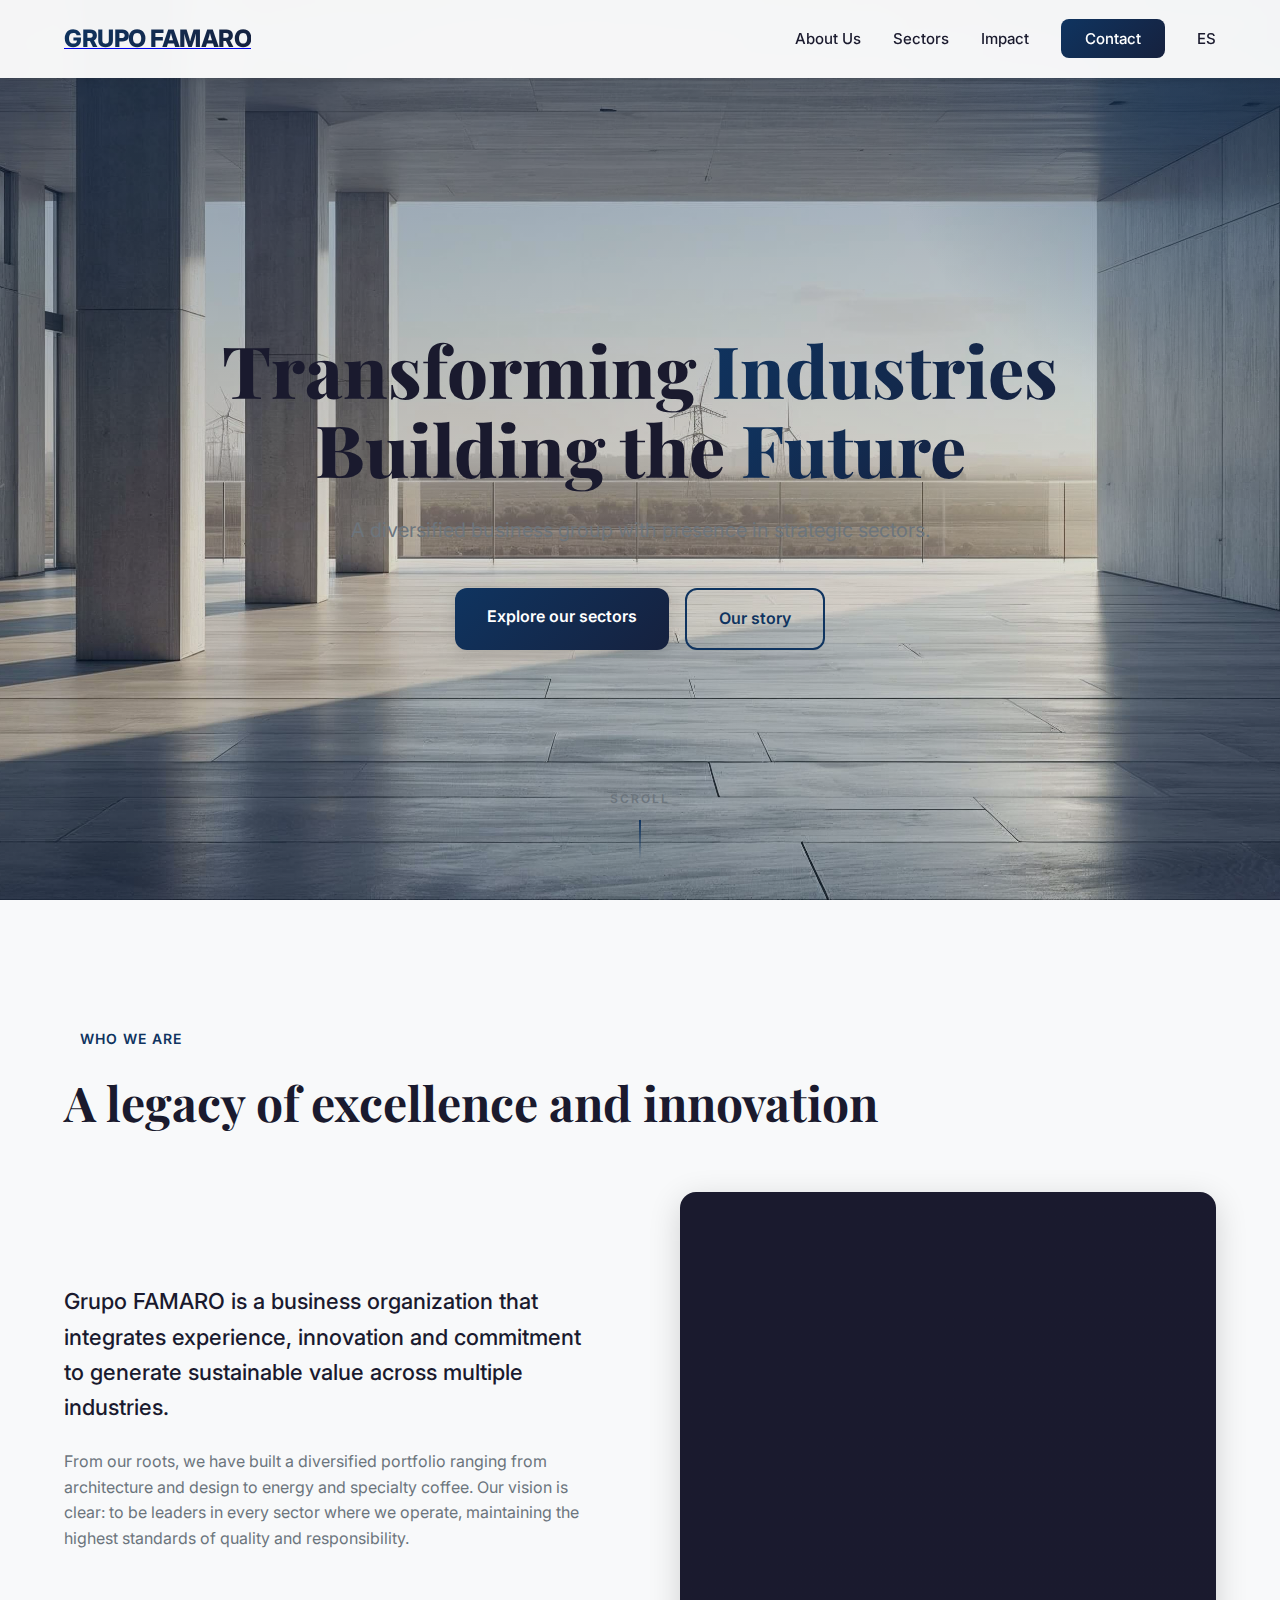
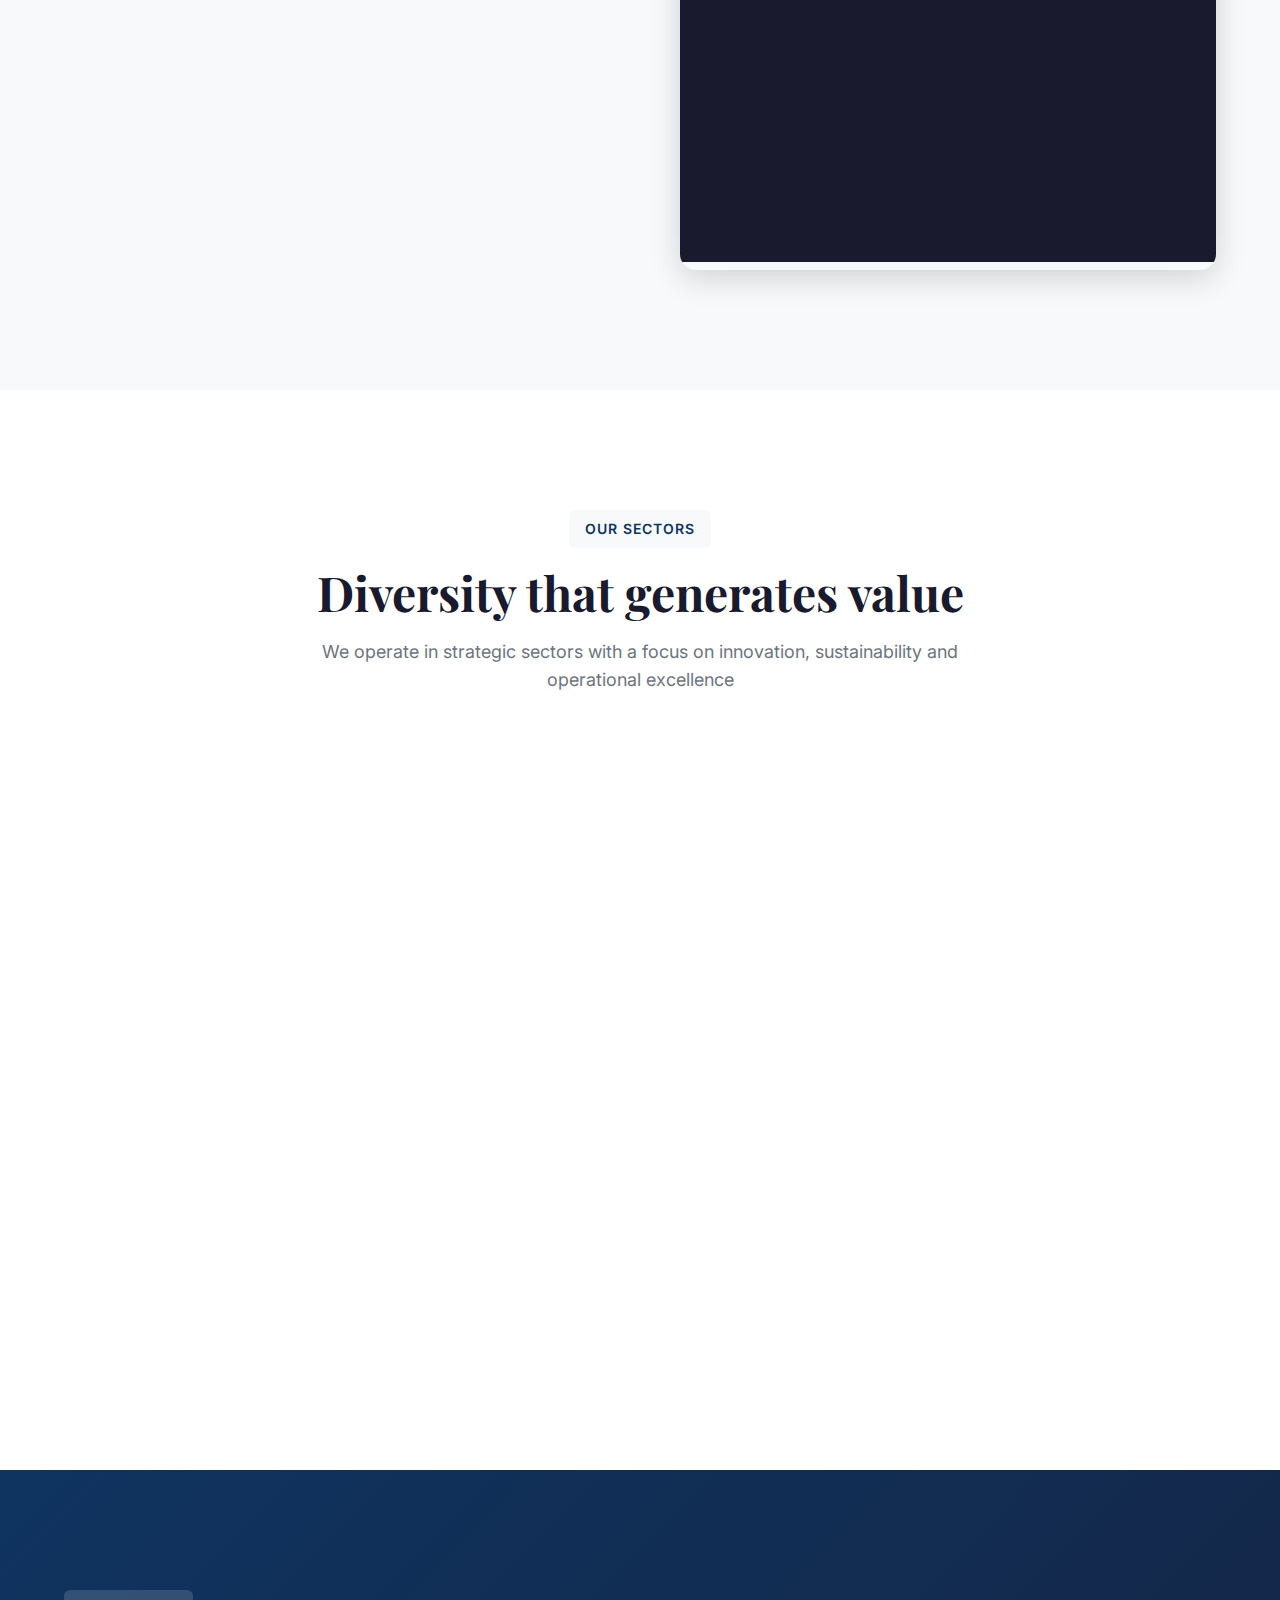
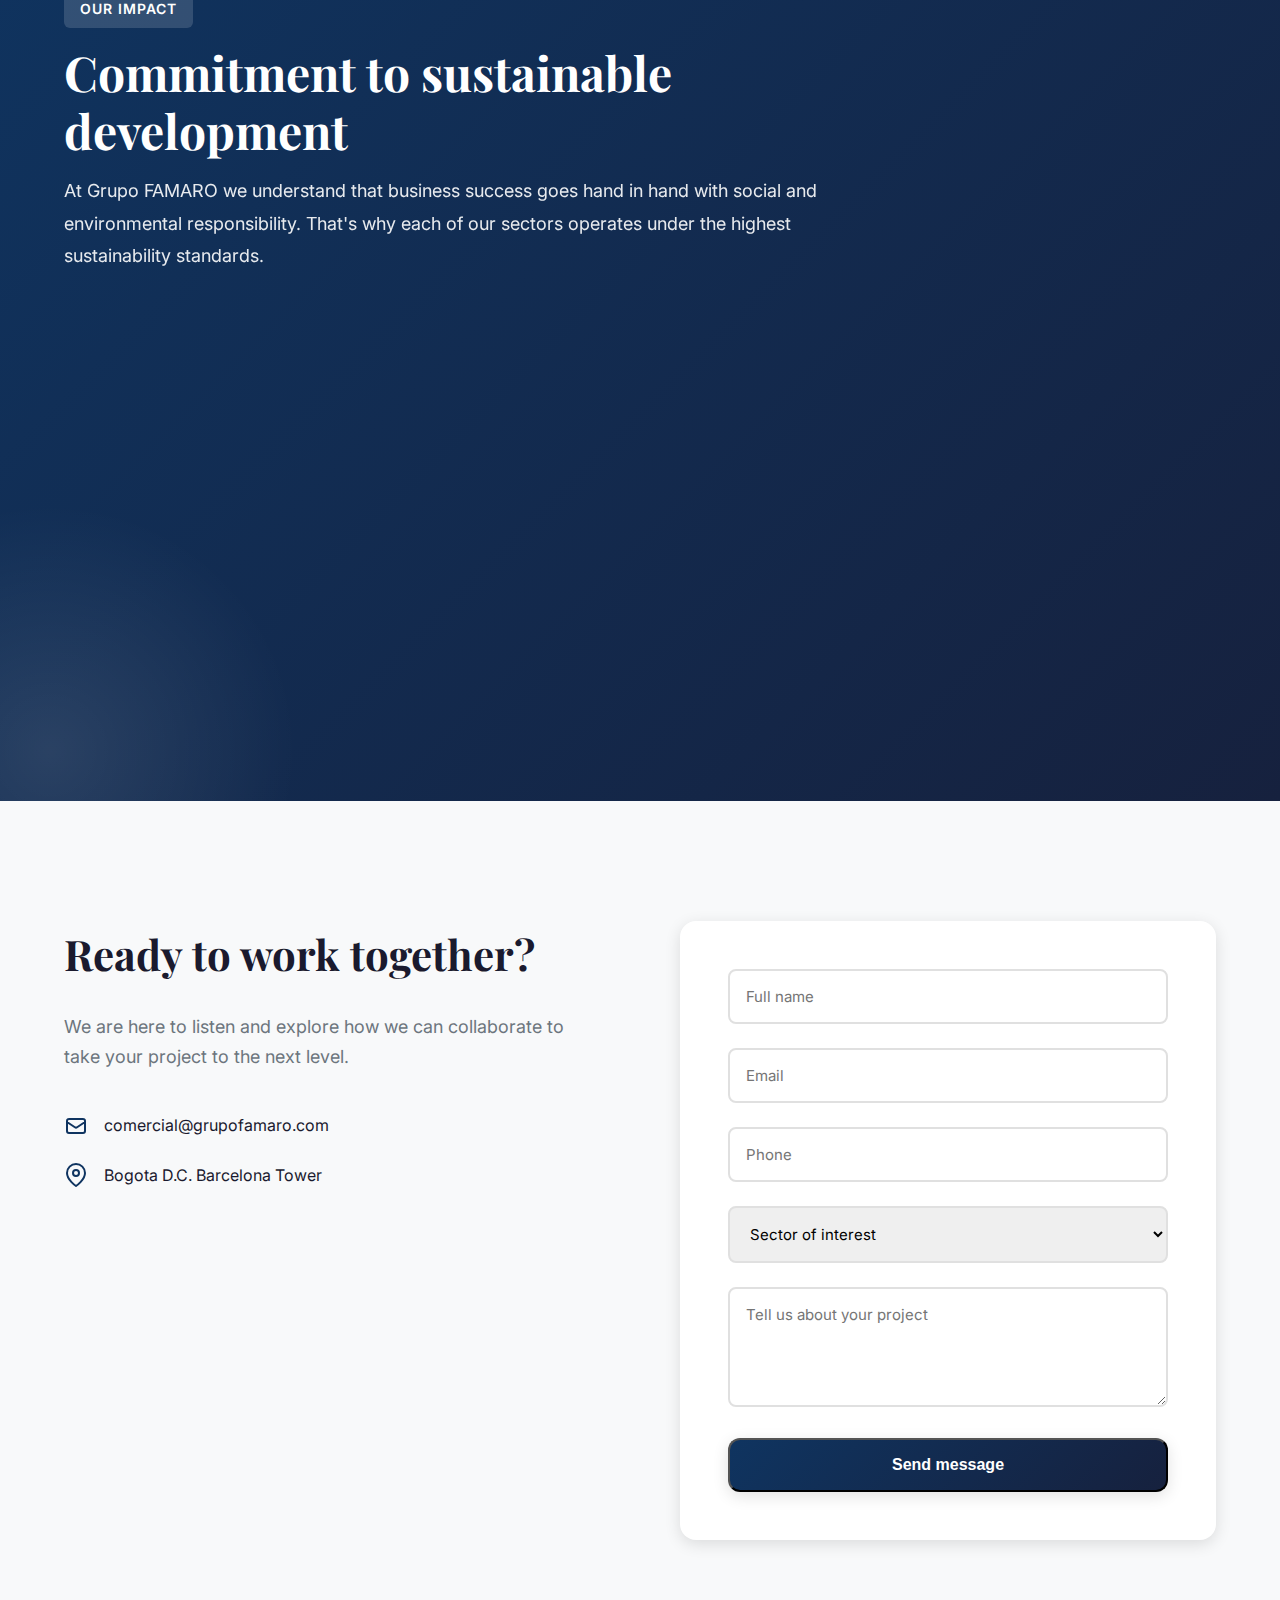
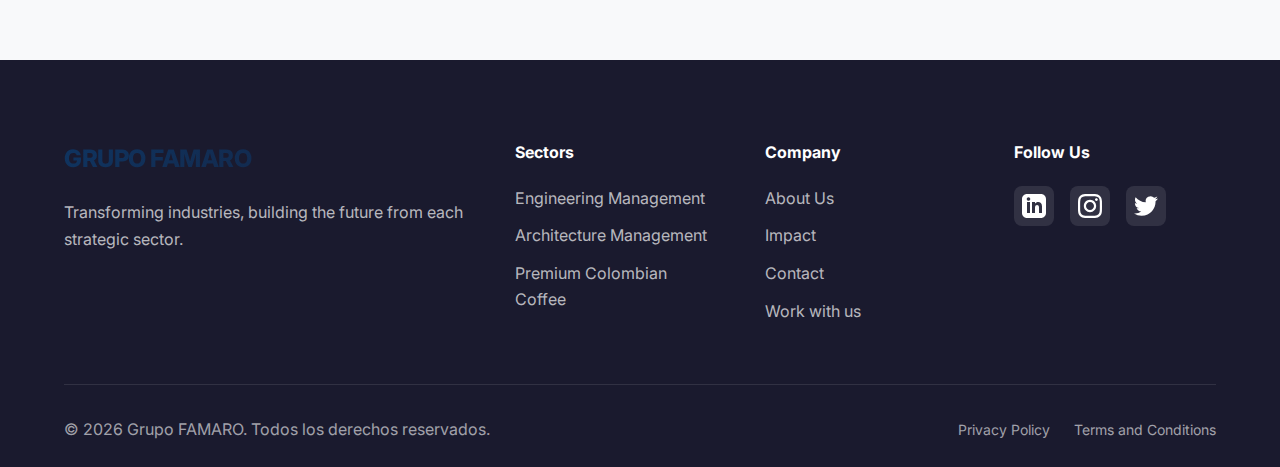
<file: index.html>
<!DOCTYPE html>
<html lang="es">
<head>
    <meta charset="UTF-8">
    <meta name="viewport" content="width=device-width, initial-scale=1.0">
    <title>Grupo FAMARO - Transformando Industrias, Construyendo Futuro</title>
    <link rel="stylesheet" href="styles.css">
    <link rel="preconnect" href="https://fonts.googleapis.com">
    <link rel="preconnect" href="https://fonts.gstatic.com" crossorigin>
    <link href="https://fonts.googleapis.com/css2?family=Inter:wght@300;400;500;600;700;800&family=Playfair+Display:wght@600;700;800&display=swap" rel="stylesheet">
</head>
<body>
    <!-- Navigation -->
    <nav class="navbar">
        <div class="container">
            <div class="nav-wrapper">
                <a href="#" class="logo">
                    <span class="logo-text">GRUPO FAMARO</span>
                </a>
                <ul class="nav-menu">
                    <li><a href="#nosotros">Nosotros</a></li>
                    <li><a href="#sectores">Sectores</a></li>
                    <li><a href="#impacto">Impacto</a></li>
                    <li><a href="#contacto" class="btn-contact">Contacto</a></li>
                    <li><a href="index-en.html" class="lang-switch">EN</a></li>
                </ul>
                <button class="menu-toggle" aria-label="Toggle menu">
                    <span></span>
                    <span></span>
                    <span></span>
                </button>
            </div>
        </div>
    </nav>

    <!-- Hero Section -->
    <section class="hero">
        <div class="hero-background"></div>
        <div class="container">
            <div class="hero-content">
                <h1 class="hero-title">
                    Transformando <span class="gradient-text">Industrias</span><br>
                    Construyendo <span class="gradient-text">Futuro</span>
                </h1>
                <p class="hero-subtitle">
                    Un grupo empresarial diversificado con presencia en sectores estratégicos.
                </p>
                <div class="hero-cta">
                    <a href="#sectores" class="btn btn-primary">Conoce nuestros sectores</a>
                    <a href="#nosotros" class="btn btn-secondary">Nuestra historia</a>
                </div>
            </div>
        </div>
        <div class="scroll-indicator">
            <span>Scroll</span>
            <div class="scroll-line"></div>
        </div>
    </section>

    <!-- About Section -->
    <section id="nosotros" class="about">
        <div class="container">
            <div class="section-header">
                <span class="section-tag">Quiénes Somos</span>
                <h2 class="section-title">Un legado de excelencia e innovación</h2>
            </div>
            <div class="about-content">
                <div class="about-text">
                    <p class="lead">
                        Grupo FAMARO es una organización empresarial que integra experiencia, 
                        innovación y compromiso para generar valor sostenible en múltiples industrias.
                    </p>
                    <p>
                        Desde nuestras raíces, hemos construido un portafolio diversificado que abarca 
                        desde la arquitectura y el diseño hasta la energía y el café de especialidad. 
                        Nuestra visión es clara: ser líderes en cada sector donde operamos, 
                        manteniendo los más altos estándares de calidad y responsabilidad.
                    </p>
                    <div class="stats">
                        <div class="stat-item">
                            <span class="stat-number">3</span>
                            <span class="stat-label">Sectores Estratégicos</span>
                        </div>
                        <div class="stat-item">
                            <span class="stat-number">100%</span>
                            <span class="stat-label">Compromiso con Excelencia</span>
                        </div>
                        <div class="stat-item">
                            <span class="stat-number">∞</span>
                            <span class="stat-label">Visión de Futuro</span>
                        </div>
                    </div>
                </div>
                <div class="about-image">
                    <div class="image-placeholder">
                        <svg viewBox="0 0 400 500" fill="none" xmlns="http://www.w3.org/2000/svg">
                            <rect width="400" height="500" fill="url(#gradient)"/>
                            <defs>
                                <linearGradient id="gradient" x1="0" y1="0" x2="400" y2="500">
                                    <stop offset="0%" style="stop-color:#1a1a2e;stop-opacity:1" />
                                    <stop offset="100%" style="stop-color:#0f3460;stop-opacity:1" />
                                </linearGradient>
                            </defs>
                        </svg>
                    </div>
                </div>
            </div>
        </div>
    </section>

    <!-- Sectors Section -->
    <section id="sectores" class="sectors">
        <div class="container">
            <div class="section-header centered">
                <span class="section-tag">Nuestros Sectores</span>
                <h2 class="section-title">Diversidad que genera valor</h2>
                <p class="section-description">
                    Operamos en sectores estratégicos con un enfoque en innovación, 
                    sostenibilidad y excelencia operacional
                </p>
            </div>
            
            <div class="sectors-grid">
                <!-- Dirección de Ingeniería -->
                <div class="sector-card">
                    <div class="sector-icon">
                        <svg width="48" height="48" viewBox="0 0 24 24" fill="none" stroke="currentColor" stroke-width="2">
                            <path d="M9.75 17L9 20l-1 1h8l-1-1-.75-3M3 13h18M5 17h14a2 2 0 002-2V5a2 2 0 00-2-2H5a2 2 0 00-2 2v10a2 2 0 002 2z"/>
                        </svg>
                    </div>
                    <h3 class="sector-title">Dirección de Ingeniería</h3>
                    <p class="sector-description">
                        Soluciones integrales de ingeniería con tecnología de vanguardia, 
                        optimizando procesos y desarrollando proyectos de infraestructura de alto impacto.
                    </p>
                    <ul class="sector-features">
                        <li>Proyectos de infraestructura</li>
                        <li>Consultoría técnica especializada</li>
                        <li>Gestión y supervisión de obras</li>
                    </ul>
                </div>

                <!-- Dirección de Arquitectura -->
                <div class="sector-card">
                    <div class="sector-icon">
                        <svg width="48" height="48" viewBox="0 0 24 24" fill="none" stroke="currentColor" stroke-width="2">
                            <path d="M3 21h18M3 10h18M3 7l9-4 9 4M4 10v11M20 10v11M8 14v3M12 14v3M16 14v3"/>
                        </svg>
                    </div>
                    <h3 class="sector-title">Dirección de Arquitectura</h3>
                    <p class="sector-description">
                        Diseñamos y construimos espacios que transforman ciudades y mejoran 
                        la calidad de vida, con un enfoque en sostenibilidad y funcionalidad.
                    </p>
                    <ul class="sector-features">
                        <li>Proyectos residenciales y comerciales</li>
                        <li>Urbanismo sostenible</li>
                        <li>Diseño arquitectónico integral</li>
                    </ul>
                </div>

                <!-- Café Premium Colombiano -->
                <div class="sector-card">
                    <div class="sector-icon">
                        <svg width="48" height="48" viewBox="0 0 24 24" fill="none" stroke="currentColor" stroke-width="2">
                            <path d="M17 8h1a4 4 0 1 1 0 8h-1M3 8h14v9a4 4 0 0 1-4 4H7a4 4 0 0 1-4-4V8zM6 1v3M10 1v3M14 1v3"/>
                        </svg>
                    </div>
                    <h3 class="sector-title">Café Premium Colombiano</h3>
                    <p class="sector-description">
                        Cultivamos y comercializamos café de especialidad colombiano de la más alta calidad, 
                        conectando el origen con consumidores que valoran la excelencia en cada taza.
                    </p>
                    <ul class="sector-features">
                        <li>Café de especialidad 100% colombiano</li>
                        <li>Comercio directo con caficultores</li>
                        <li>Tostado artesanal y distribución</li>
                    </ul>
                </div>
            </div>
        </div>
    </section>

    <!-- Impact Section -->
    <section id="impacto" class="impact">
        <div class="container">
            <div class="impact-content">
                <div class="impact-text">
                    <span class="section-tag light">Nuestro Impacto</span>
                    <h2 class="section-title light">Compromiso con el desarrollo sostenible</h2>
                    <p>
                        En Grupo FAMARO entendemos que el éxito empresarial va de la mano 
                        con la responsabilidad social y ambiental. Por eso, cada uno de 
                        nuestros sectores opera bajo los más altos estándares de sostenibilidad.
                    </p>
                    <div class="impact-values">
                        <div class="value-item">
                            <h4>Innovación Constante</h4>
                            <p>Adoptamos nuevas tecnologías y metodologías para mantenernos a la vanguardia</p>
                        </div>
                        <div class="value-item">
                            <h4>Responsabilidad Social</h4>
                            <p>Generamos valor compartido en las comunidades donde operamos</p>
                        </div>
                        <div class="value-item">
                            <h4>Excelencia Operacional</h4>
                            <p>Procesos optimizados que garantizan la máxima calidad en cada proyecto</p>
                        </div>
                    </div>
                </div>
            </div>
        </div>
    </section>

    <!-- Contact Section -->
    <section id="contacto" class="contact">
        <div class="container">
            <div class="contact-wrapper">
                <div class="contact-info">
                    <h2>¿Listo para trabajar juntos?</h2>
                    <p>
                        Estamos aquí para escucharte y explorar cómo podemos colaborar 
                        para llevar tu proyecto al siguiente nivel.
                    </p>
                    <div class="contact-details">
                        <div class="contact-item">
                            <svg width="24" height="24" viewBox="0 0 24 24" fill="none" stroke="currentColor" stroke-width="2">
                                <path d="M3 8l7.89 5.26a2 2 0 002.22 0L21 8M5 19h14a2 2 0 002-2V7a2 2 0 00-2-2H5a2 2 0 00-2 2v10a2 2 0 002 2z"/>
                            </svg>
                            <span>comercial@grupofamaro.com</span>
                        </div>
                        <div class="contact-item">
                            <svg width="24" height="24" viewBox="0 0 24 24" fill="none" stroke="currentColor" stroke-width="2">
                                <path d="M21 10c0 7-9 13-9 13s-9-6-9-13a9 9 0 0118 0z"/>
                                <circle cx="12" cy="10" r="3"/>
                            </svg>
                            <span>Bogota D.C. Torre Barcelona</span>
                        </div>
                    </div>
                </div>
                
                <form class="contact-form">
                    <div class="form-group">
                        <input type="text" placeholder="Nombre completo" required>
                    </div>
                    <div class="form-group">
                        <input type="email" placeholder="Email" required>
                    </div>
                    <div class="form-group">
                        <input type="tel" placeholder="Teléfono">
                    </div>
                    <div class="form-group">
                        <select required>
                            <option value="">Sector de interés</option>
                            <option value="ingenieria">Dirección de Ingeniería</option>
                            <option value="arquitectura">Dirección de Arquitectura</option>
                            <option value="cafe">Café Premium Colombiano</option>
                            <option value="otro">Otro</option>
                        </select>
                    </div>
                    <div class="form-group">
                        <textarea placeholder="Cuéntanos sobre tu proyecto" rows="4" required></textarea>
                    </div>
                    <button type="submit" class="btn btn-primary full-width">Enviar mensaje</button>
                </form>
            </div>
        </div>
    </section>

    <!-- Footer -->
    <footer class="footer">
        <div class="container">
            <div class="footer-content">
                <div class="footer-section">
                    <h3 class="logo-text">GRUPO FAMARO</h3>
                    <p>Transformando industrias, construyendo futuro desde cada sector estratégico.</p>
                </div>
                <div class="footer-section">
                    <h4>Sectores</h4>
                    <ul>
                        <li><a href="#sectores">Dirección de Ingeniería</a></li>
                        <li><a href="#sectores">Dirección de Arquitectura</a></li>
                        <li><a href="#sectores">Café Premium Colombiano</a></li>
                    </ul>
                </div>
                <div class="footer-section">
                    <h4>Empresa</h4>
                    <ul>
                        <li><a href="#nosotros">Nosotros</a></li>
                        <li><a href="#impacto">Impacto</a></li>
                        <li><a href="#contacto">Contacto</a></li>
                        <li><a href="#">Trabaja con nosotros</a></li>
                    </ul>
                </div>
                <div class="footer-section">
                    <h4>Síguenos</h4>
                    <div class="social-links">
                        <a href="#" aria-label="LinkedIn">
                            <svg width="24" height="24" viewBox="0 0 24 24" fill="currentColor">
                                <path d="M19 0h-14c-2.761 0-5 2.239-5 5v14c0 2.761 2.239 5 5 5h14c2.762 0 5-2.239 5-5v-14c0-2.761-2.238-5-5-5zm-11 19h-3v-11h3v11zm-1.5-12.268c-.966 0-1.75-.79-1.75-1.764s.784-1.764 1.75-1.764 1.75.79 1.75 1.764-.783 1.764-1.75 1.764zm13.5 12.268h-3v-5.604c0-3.368-4-3.113-4 0v5.604h-3v-11h3v1.765c1.396-2.586 7-2.777 7 2.476v6.759z"/>
                            </svg>
                        </a>
                        <a href="#" aria-label="Instagram">
                            <svg width="24" height="24" viewBox="0 0 24 24" fill="currentColor">
                                <path d="M12 2.163c3.204 0 3.584.012 4.85.07 3.252.148 4.771 1.691 4.919 4.919.058 1.265.069 1.645.069 4.849 0 3.205-.012 3.584-.069 4.849-.149 3.225-1.664 4.771-4.919 4.919-1.266.058-1.644.07-4.85.07-3.204 0-3.584-.012-4.849-.07-3.26-.149-4.771-1.699-4.919-4.92-.058-1.265-.07-1.644-.07-4.849 0-3.204.013-3.583.07-4.849.149-3.227 1.664-4.771 4.919-4.919 1.266-.057 1.645-.069 4.849-.069zm0-2.163c-3.259 0-3.667.014-4.947.072-4.358.2-6.78 2.618-6.98 6.98-.059 1.281-.073 1.689-.073 4.948 0 3.259.014 3.668.072 4.948.2 4.358 2.618 6.78 6.98 6.98 1.281.058 1.689.072 4.948.072 3.259 0 3.668-.014 4.948-.072 4.354-.2 6.782-2.618 6.979-6.98.059-1.28.073-1.689.073-4.948 0-3.259-.014-3.667-.072-4.947-.196-4.354-2.617-6.78-6.979-6.98-1.281-.059-1.69-.073-4.949-.073zm0 5.838c-3.403 0-6.162 2.759-6.162 6.162s2.759 6.163 6.162 6.163 6.162-2.759 6.162-6.163c0-3.403-2.759-6.162-6.162-6.162zm0 10.162c-2.209 0-4-1.79-4-4 0-2.209 1.791-4 4-4s4 1.791 4 4c0 2.21-1.791 4-4 4zm6.406-11.845c-.796 0-1.441.645-1.441 1.44s.645 1.44 1.441 1.44c.795 0 1.439-.645 1.439-1.44s-.644-1.44-1.439-1.44z"/>
                            </svg>
                        </a>
                        <a href="#" aria-label="Twitter">
                            <svg width="24" height="24" viewBox="0 0 24 24" fill="currentColor">
                                <path d="M23.953 4.57a10 10 0 01-2.825.775 4.958 4.958 0 002.163-2.723c-.951.555-2.005.959-3.127 1.184a4.92 4.92 0 00-8.384 4.482C7.69 8.095 4.067 6.13 1.64 3.162a4.822 4.822 0 00-.666 2.475c0 1.71.87 3.213 2.188 4.096a4.904 4.904 0 01-2.228-.616v.06a4.923 4.923 0 003.946 4.827 4.996 4.996 0 01-2.212.085 4.936 4.936 0 004.604 3.417 9.867 9.867 0 01-6.102 2.105c-.39 0-.779-.023-1.17-.067a13.995 13.995 0 007.557 2.209c9.053 0 13.998-7.496 13.998-13.985 0-.21 0-.42-.015-.63A9.935 9.935 0 0024 4.59z"/>
                            </svg>
                        </a>
                    </div>
                </div>
            </div>
            <div class="footer-bottom">
                <p>&copy; 2025 Grupo FAMARO. Todos los derechos reservados.</p>
                <div class="footer-links">
                    <a href="#">Política de Privacidad</a>
                    <a href="#">Términos y Condiciones</a>
                </div>
            </div>
        </div>
    </footer>

    <script src="script.js"></script>
</body>
</html>
</file>
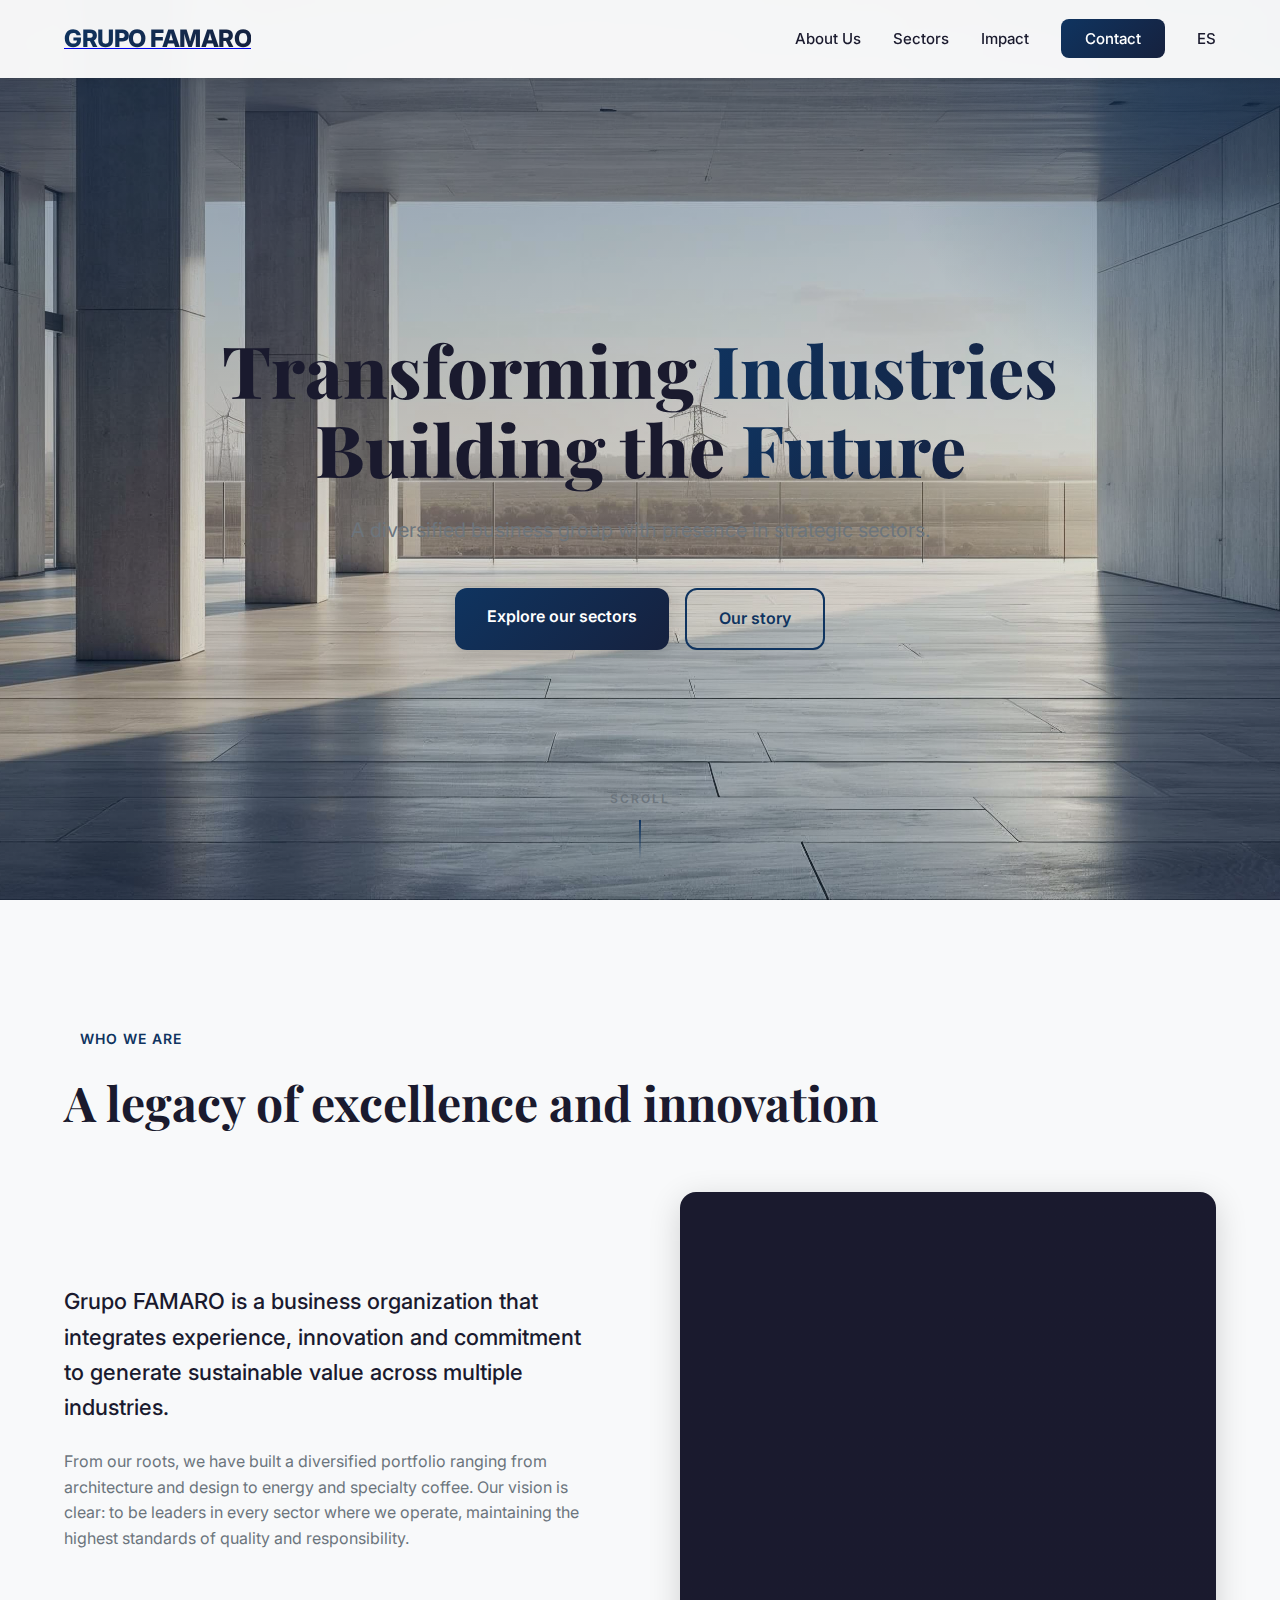
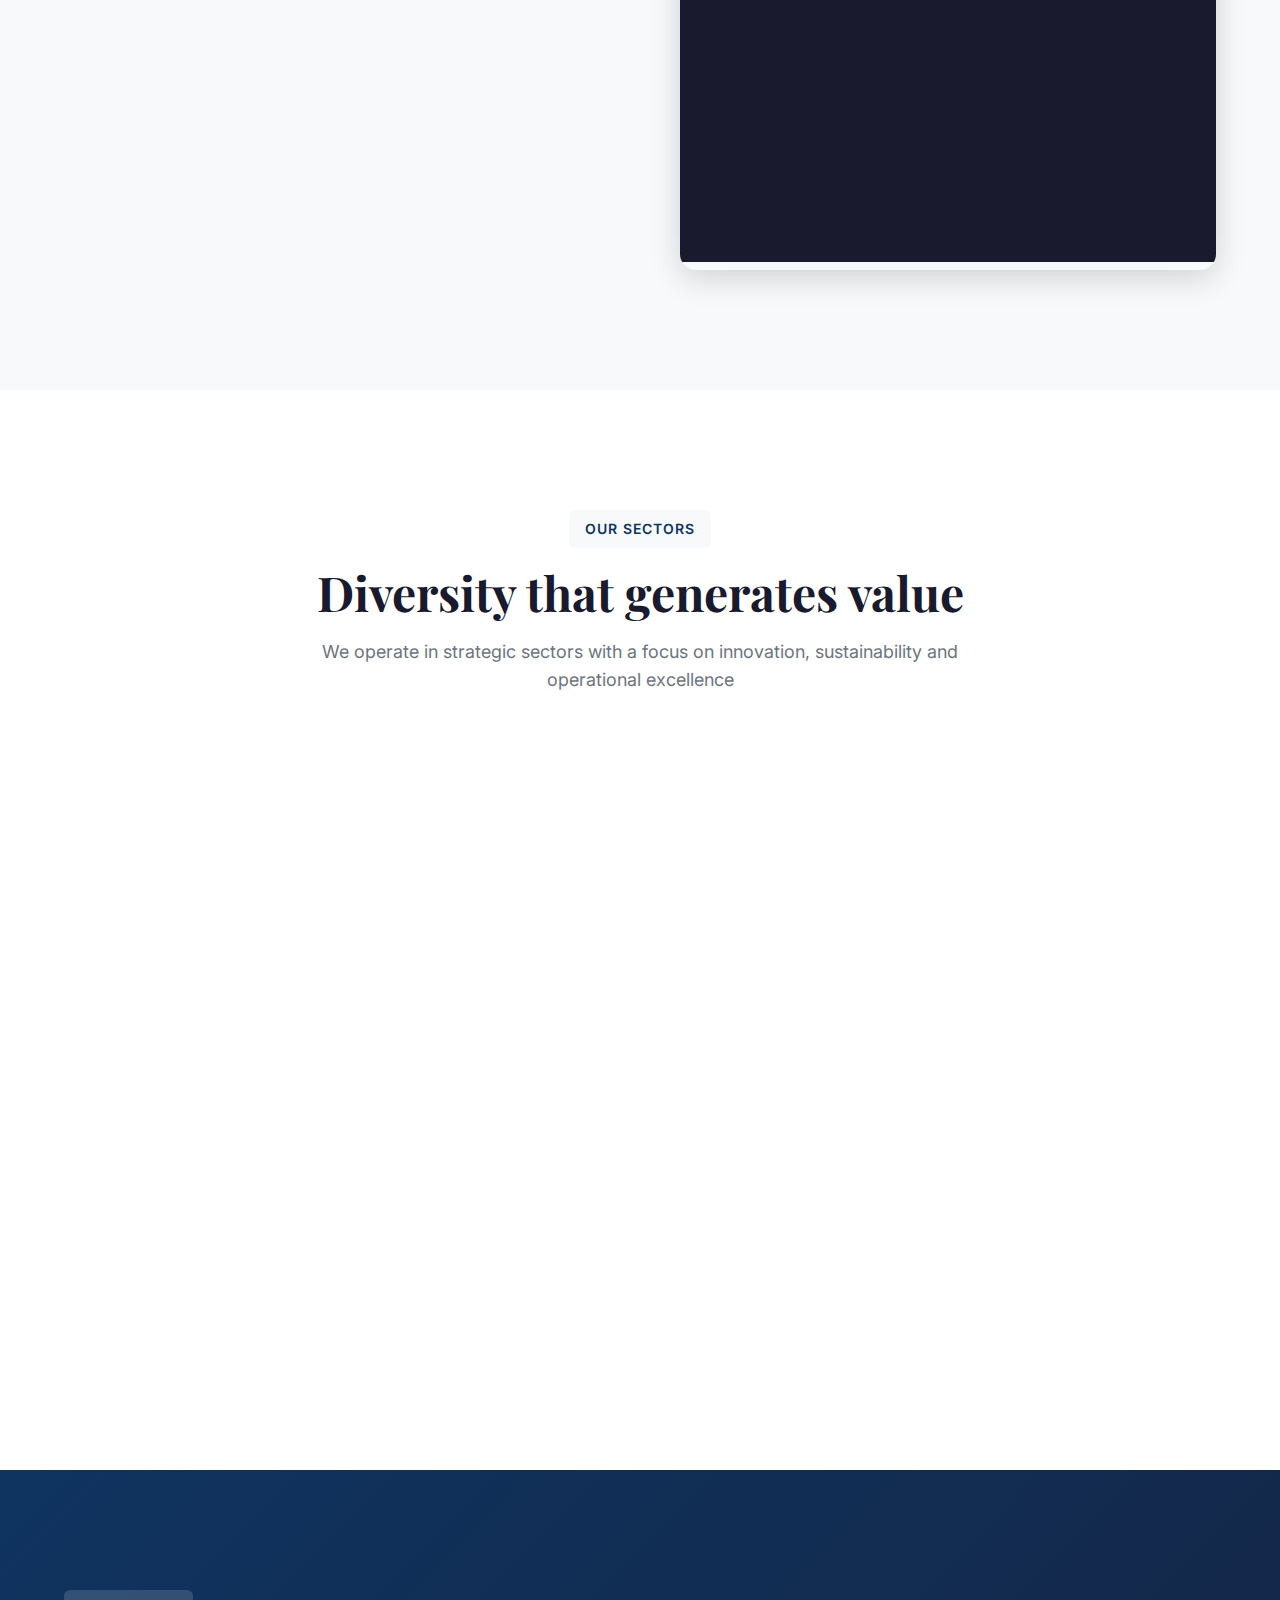
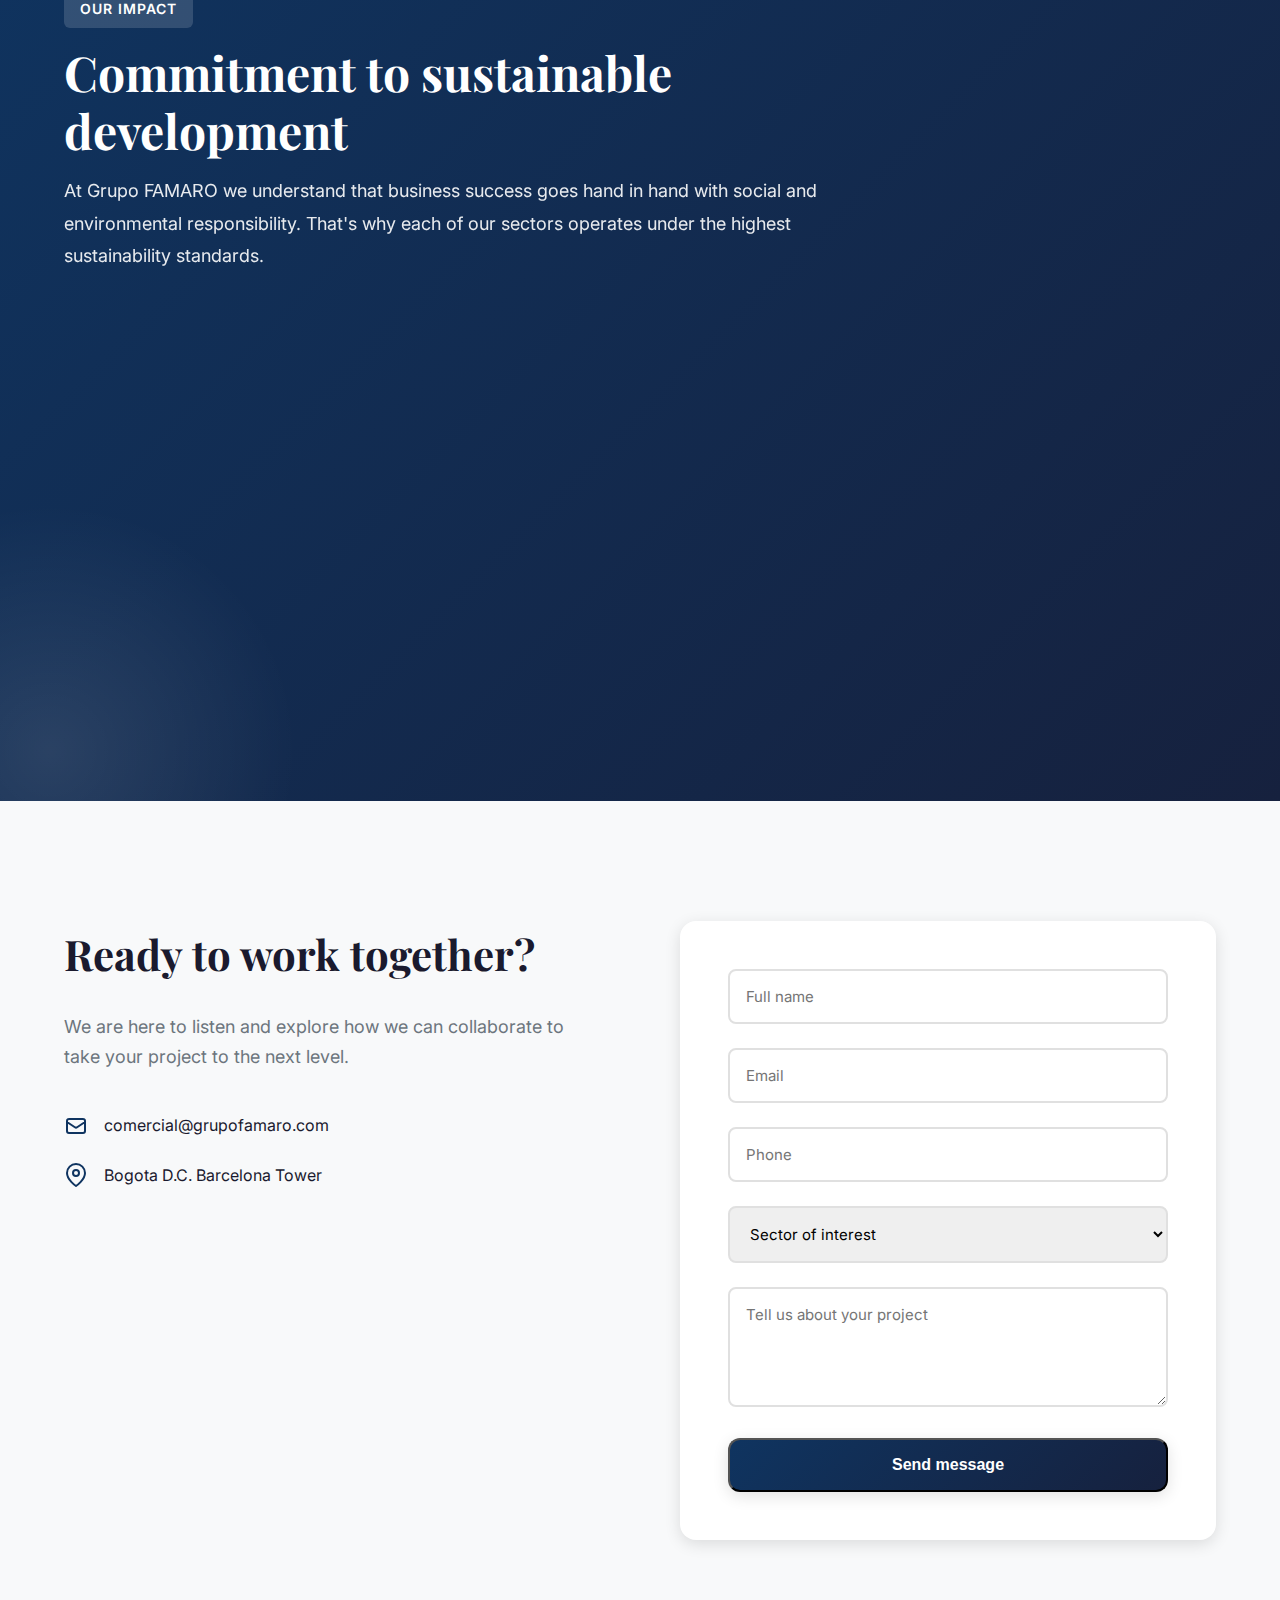
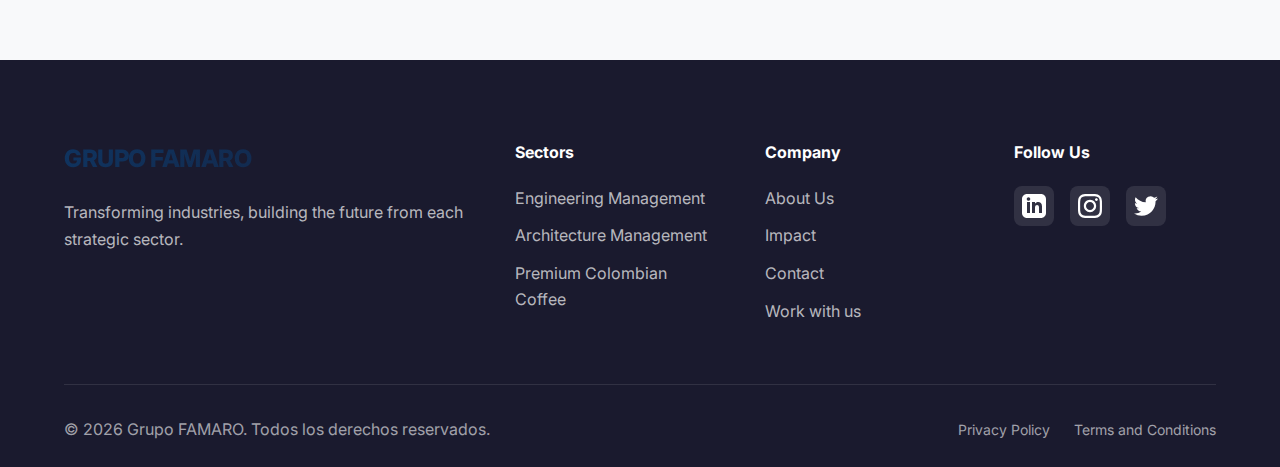
<file: index-en.html>
<!DOCTYPE html>
<html lang="en">
<head>
    <meta charset="UTF-8">
    <meta name="viewport" content="width=device-width, initial-scale=1.0">
    <title>Grupo FAMARO - Transforming Industries, Building the Future</title>
    <link rel="stylesheet" href="styles.css">
    <link rel="preconnect" href="https://fonts.googleapis.com">
    <link rel="preconnect" href="https://fonts.gstatic.com" crossorigin>
    <link href="https://fonts.googleapis.com/css2?family=Inter:wght@300;400;500;600;700;800&family=Playfair+Display:wght@600;700;800&display=swap" rel="stylesheet">
</head>
<body>
    <!-- Navigation -->
    <nav class="navbar">
        <div class="container">
            <div class="nav-wrapper">
                <a href="#" class="logo">
                    <span class="logo-text">GRUPO FAMARO</span>
                </a>
                <ul class="nav-menu">
                    <li><a href="#nosotros">About Us</a></li>
                    <li><a href="#sectores">Sectors</a></li>
                    <li><a href="#impacto">Impact</a></li>
                    <li><a href="#contacto" class="btn-contact">Contact</a></li>
                    <li><a href="index.html" class="lang-switch">ES</a></li>
                </ul>
                <button class="menu-toggle" aria-label="Toggle menu">
                    <span></span>
                    <span></span>
                    <span></span>
                </button>
            </div>
        </div>
    </nav>

    <!-- Hero Section -->
    <section class="hero">
        <div class="hero-background"></div>
        <div class="container">
            <div class="hero-content">
                <h1 class="hero-title">
                    Transforming <span class="gradient-text">Industries</span><br>
                    Building the <span class="gradient-text">Future</span>
                </h1>
                <p class="hero-subtitle">
                    A diversified business group with presence in strategic sectors.
                </p>
                <div class="hero-cta">
                    <a href="#sectores" class="btn btn-primary">Explore our sectors</a>
                    <a href="#nosotros" class="btn btn-secondary">Our story</a>
                </div>
            </div>
        </div>
        <div class="scroll-indicator">
            <span>Scroll</span>
            <div class="scroll-line"></div>
        </div>
    </section>

    <!-- About Section -->
    <section id="nosotros" class="about">
        <div class="container">
            <div class="section-header">
                <span class="section-tag">Who We Are</span>
                <h2 class="section-title">A legacy of excellence and innovation</h2>
            </div>
            <div class="about-content">
                <div class="about-text">
                    <p class="lead">
                        Grupo FAMARO is a business organization that integrates experience, 
                        innovation and commitment to generate sustainable value across multiple industries.
                    </p>
                    <p>
                        From our roots, we have built a diversified portfolio ranging from 
                        architecture and design to energy and specialty coffee. Our vision is clear: 
                        to be leaders in every sector where we operate, maintaining the highest 
                        standards of quality and responsibility.
                    </p>
                    <div class="stats">
                        <div class="stat-item">
                            <span class="stat-number">3</span>
                            <span class="stat-label">Strategic Sectors</span>
                        </div>
                        <div class="stat-item">
                            <span class="stat-number">100%</span>
                            <span class="stat-label">Excellence Commitment</span>
                        </div>
                        <div class="stat-item">
                            <span class="stat-number">∞</span>
                            <span class="stat-label">Future Vision</span>
                        </div>
                    </div>
                </div>
                <div class="about-image">
                    <div class="image-placeholder">
                        <svg viewBox="0 0 400 500" fill="none" xmlns="http://www.w3.org/2000/svg">
                            <rect width="400" height="500" fill="url(#gradient)"/>
                            <defs>
                                <linearGradient id="gradient" x1="0" y1="0" x2="400" y2="500">
                                    <stop offset="0%" style="stop-color:#1a1a2e;stop-opacity:1" />
                                    <stop offset="100%" style="stop-color:#0f3460;stop-opacity:1" />
                                </linearGradient>
                            </defs>
                        </svg>
                    </div>
                </div>
            </div>
        </div>
    </section>

    <!-- Sectors Section -->
    <section id="sectores" class="sectors">
        <div class="container">
            <div class="section-header centered">
                <span class="section-tag">Our Sectors</span>
                <h2 class="section-title">Diversity that generates value</h2>
                <p class="section-description">
                    We operate in strategic sectors with a focus on innovation, 
                    sustainability and operational excellence
                </p>
            </div>
            
            <div class="sectors-grid">
                <!-- Engineering Management -->
                <div class="sector-card">
                    <div class="sector-icon">
                        <svg width="48" height="48" viewBox="0 0 24 24" fill="none" stroke="currentColor" stroke-width="2">
                            <path d="M9.75 17L9 20l-1 1h8l-1-1-.75-3M3 13h18M5 17h14a2 2 0 002-2V5a2 2 0 00-2-2H5a2 2 0 00-2 2v10a2 2 0 002 2z"/>
                        </svg>
                    </div>
                    <h3 class="sector-title">Engineering Management</h3>
                    <p class="sector-description">
                        Comprehensive engineering solutions with cutting-edge technology, 
                        optimizing processes and developing high-impact infrastructure projects.
                    </p>
                    <ul class="sector-features">
                        <li>Infrastructure projects</li>
                        <li>Specialized technical consulting</li>
                        <li>Construction management and supervision</li>
                    </ul>
                </div>

                <!-- Architecture Management -->
                <div class="sector-card">
                    <div class="sector-icon">
                        <svg width="48" height="48" viewBox="0 0 24 24" fill="none" stroke="currentColor" stroke-width="2">
                            <path d="M3 21h18M3 10h18M3 7l9-4 9 4M4 10v11M20 10v11M8 14v3M12 14v3M16 14v3"/>
                        </svg>
                    </div>
                    <h3 class="sector-title">Architecture Management</h3>
                    <p class="sector-description">
                        We design and build spaces that transform cities and improve 
                        quality of life, with a focus on sustainability and functionality.
                    </p>
                    <ul class="sector-features">
                        <li>Residential and commercial projects</li>
                        <li>Sustainable urbanism</li>
                        <li>Comprehensive architectural design</li>
                    </ul>
                </div>

                <!-- Premium Colombian Coffee -->
                <div class="sector-card">
                    <div class="sector-icon">
                        <svg width="48" height="48" viewBox="0 0 24 24" fill="none" stroke="currentColor" stroke-width="2">
                            <path d="M17 8h1a4 4 0 1 1 0 8h-1M3 8h14v9a4 4 0 0 1-4 4H7a4 4 0 0 1-4-4V8zM6 1v3M10 1v3M14 1v3"/>
                        </svg>
                    </div>
                    <h3 class="sector-title">Premium Colombian Coffee</h3>
                    <p class="sector-description">
                        We cultivate and market the highest quality Colombian specialty coffee, 
                        connecting origin with consumers who value excellence in every cup.
                    </p>
                    <ul class="sector-features">
                        <li>100% Colombian specialty coffee</li>
                        <li>Direct trade with coffee growers</li>
                        <li>Artisan roasting and distribution</li>
                    </ul>
                </div>
            </div>
        </div>
    </section>

    <!-- Impact Section -->
    <section id="impacto" class="impact">
        <div class="container">
            <div class="impact-content">
                <div class="impact-text">
                    <span class="section-tag light">Our Impact</span>
                    <h2 class="section-title light">Commitment to sustainable development</h2>
                    <p>
                        At Grupo FAMARO we understand that business success goes hand in hand 
                        with social and environmental responsibility. That's why each of our 
                        sectors operates under the highest sustainability standards.
                    </p>
                    <div class="impact-values">
                        <div class="value-item">
                            <h4>Constant Innovation</h4>
                            <p>We adopt new technologies and methodologies to stay at the forefront</p>
                        </div>
                        <div class="value-item">
                            <h4>Social Responsibility</h4>
                            <p>We generate shared value in the communities where we operate</p>
                        </div>
                        <div class="value-item">
                            <h4>Operational Excellence</h4>
                            <p>Optimized processes that guarantee maximum quality in each project</p>
                        </div>
                    </div>
                </div>
            </div>
        </div>
    </section>

    <!-- Contact Section -->
    <section id="contacto" class="contact">
        <div class="container">
            <div class="contact-wrapper">
                <div class="contact-info">
                    <h2>Ready to work together?</h2>
                    <p>
                        We are here to listen and explore how we can collaborate 
                        to take your project to the next level.
                    </p>
                    <div class="contact-details">
                        <div class="contact-item">
                            <svg width="24" height="24" viewBox="0 0 24 24" fill="none" stroke="currentColor" stroke-width="2">
                                <path d="M3 8l7.89 5.26a2 2 0 002.22 0L21 8M5 19h14a2 2 0 002-2V7a2 2 0 00-2-2H5a2 2 0 00-2 2v10a2 2 0 002 2z"/>
                            </svg>
                            <span>comercial@grupofamaro.com</span>
                        </div>
                        <div class="contact-item">
                            <svg width="24" height="24" viewBox="0 0 24 24" fill="none" stroke="currentColor" stroke-width="2">
                                <path d="M21 10c0 7-9 13-9 13s-9-6-9-13a9 9 0 0118 0z"/>
                                <circle cx="12" cy="10" r="3"/>
                            </svg>
                            <span>Bogota D.C. Barcelona Tower</span>
                        </div>
                    </div>
                </div>
                
                <form class="contact-form">
                    <div class="form-group">
                        <input type="text" placeholder="Full name" required>
                    </div>
                    <div class="form-group">
                        <input type="email" placeholder="Email" required>
                    </div>
                    <div class="form-group">
                        <input type="tel" placeholder="Phone">
                    </div>
                    <div class="form-group">
                        <select required>
                            <option value="">Sector of interest</option>
                            <option value="ingenieria">Engineering Management</option>
                            <option value="arquitectura">Architecture Management</option>
                            <option value="cafe">Premium Colombian Coffee</option>
                            <option value="otro">Other</option>
                        </select>
                    </div>
                    <div class="form-group">
                        <textarea placeholder="Tell us about your project" rows="4" required></textarea>
                    </div>
                    <button type="submit" class="btn btn-primary full-width">Send message</button>
                </form>
            </div>
        </div>
    </section>

    <!-- Footer -->
    <footer class="footer">
        <div class="container">
            <div class="footer-content">
                <div class="footer-section">
                    <h3 class="logo-text">GRUPO FAMARO</h3>
                    <p>Transforming industries, building the future from each strategic sector.</p>
                </div>
                <div class="footer-section">
                    <h4>Sectors</h4>
                    <ul>
                        <li><a href="#sectores">Engineering Management</a></li>
                        <li><a href="#sectores">Architecture Management</a></li>
                        <li><a href="#sectores">Premium Colombian Coffee</a></li>
                    </ul>
                </div>
                <div class="footer-section">
                    <h4>Company</h4>
                    <ul>
                        <li><a href="#nosotros">About Us</a></li>
                        <li><a href="#impacto">Impact</a></li>
                        <li><a href="#contacto">Contact</a></li>
                        <li><a href="#">Work with us</a></li>
                    </ul>
                </div>
                <div class="footer-section">
                    <h4>Follow Us</h4>
                    <div class="social-links">
                        <a href="#" aria-label="LinkedIn">
                            <svg width="24" height="24" viewBox="0 0 24 24" fill="currentColor">
                                <path d="M19 0h-14c-2.761 0-5 2.239-5 5v14c0 2.761 2.239 5 5 5h14c2.762 0 5-2.239 5-5v-14c0-2.761-2.238-5-5-5zm-11 19h-3v-11h3v11zm-1.5-12.268c-.966 0-1.75-.79-1.75-1.764s.784-1.764 1.75-1.764 1.75.79 1.75 1.764-.783 1.764-1.75 1.764zm13.5 12.268h-3v-5.604c0-3.368-4-3.113-4 0v5.604h-3v-11h3v1.765c1.396-2.586 7-2.777 7 2.476v6.759z"/>
                            </svg>
                        </a>
                        <a href="#" aria-label="Instagram">
                            <svg width="24" height="24" viewBox="0 0 24 24" fill="currentColor">
                                <path d="M12 2.163c3.204 0 3.584.012 4.85.07 3.252.148 4.771 1.691 4.919 4.919.058 1.265.069 1.645.069 4.849 0 3.205-.012 3.584-.069 4.849-.149 3.225-1.664 4.771-4.919 4.919-1.266.058-1.644.07-4.85.07-3.204 0-3.584-.012-4.849-.07-3.26-.149-4.771-1.699-4.919-4.92-.058-1.265-.07-1.644-.07-4.849 0-3.204.013-3.583.07-4.849.149-3.227 1.664-4.771 4.919-4.919 1.266-.057 1.645-.069 4.849-.069zm0-2.163c-3.259 0-3.667.014-4.947.072-4.358.2-6.78 2.618-6.98 6.98-.059 1.281-.073 1.689-.073 4.948 0 3.259.014 3.668.072 4.948.2 4.358 2.618 6.78 6.98 6.98 1.281.058 1.689.072 4.948.072 3.259 0 3.668-.014 4.948-.072 4.354-.2 6.782-2.618 6.979-6.98.059-1.28.073-1.689.073-4.948 0-3.259-.014-3.667-.072-4.947-.196-4.354-2.617-6.78-6.979-6.98-1.281-.059-1.69-.073-4.949-.073zm0 5.838c-3.403 0-6.162 2.759-6.162 6.162s2.759 6.163 6.162 6.163 6.162-2.759 6.162-6.163c0-3.403-2.759-6.162-6.162-6.162zm0 10.162c-2.209 0-4-1.79-4-4 0-2.209 1.791-4 4-4s4 1.791 4 4c0 2.21-1.791 4-4 4zm6.406-11.845c-.796 0-1.441.645-1.441 1.44s.645 1.44 1.441 1.44c.795 0 1.439-.645 1.439-1.44s-.644-1.44-1.439-1.44z"/>
                            </svg>
                        </a>
                        <a href="#" aria-label="Twitter">
                            <svg width="24" height="24" viewBox="0 0 24 24" fill="currentColor">
                                <path d="M23.953 4.57a10 10 0 01-2.825.775 4.958 4.958 0 002.163-2.723c-.951.555-2.005.959-3.127 1.184a4.92 4.92 0 00-8.384 4.482C7.69 8.095 4.067 6.13 1.64 3.162a4.822 4.822 0 00-.666 2.475c0 1.71.87 3.213 2.188 4.096a4.904 4.904 0 01-2.228-.616v.06a4.923 4.923 0 003.946 4.827 4.996 4.996 0 01-2.212.085 4.936 4.936 0 004.604 3.417a9.867 9.867 0 01-6.102 2.105c-.39 0-.779-.023-1.17-.067a13.995 13.995 0 007.557 2.209c9.053 0 13.998-7.496 13.998-13.985 0-.21 0-.42-.015-.63A9.935 9.935 0 0024 4.59z"/>
                            </svg>
                        </a>
                    </div>
                </div>
            </div>
            <div class="footer-bottom">
                <p>&copy; 2025 Grupo FAMARO. All rights reserved.</p>
                <div class="footer-links">
                    <a href="#">Privacy Policy</a>
                    <a href="#">Terms and Conditions</a>
                </div>
            </div>
        </div>
    </footer>

    <script src="script.js"></script>
</body>
</html>
</file>
<file: styles.css>
/* ===================================
   CSS Variables & Reset
   =================================== */
:root {
    --primary-color: #0f3460;
    --secondary-color: #e94560;
    --accent-color: #16213e;
    --dark-bg: #1a1a2e;
    --light-bg: #f8f9fa;
    --text-dark: #1a1a2e;
    --text-light: #ffffff;
    --text-gray: #6c757d;
    --border-color: #e0e0e0;
    --gradient-1: linear-gradient(135deg, #0f3460 0%, #16213e 100%);
    --gradient-2: linear-gradient(135deg, #e94560 0%, #ff6b8a 100%);
    --shadow-sm: 0 2px 8px rgba(0, 0, 0, 0.08);
    --shadow-md: 0 4px 16px rgba(0, 0, 0, 0.12);
    --shadow-lg: 0 8px 32px rgba(0, 0, 0, 0.16);
}

* {
    margin: 0;
    padding: 0;
    box-sizing: border-box;
}

html {
    scroll-behavior: smooth;
}

body {
    font-family: 'Inter', -apple-system, BlinkMacSystemFont, 'Segoe UI', Roboto, sans-serif;
    color: var(--text-dark);
    line-height: 1.6;
    overflow-x: hidden;
}

.container {
    max-width: 1200px;
    margin: 0 auto;
    padding: 0 24px;
}

/* ===================================
   Navigation
   =================================== */
.navbar {
    position: fixed;
    top: 0;
    left: 0;
    right: 0;
    background: rgba(255, 255, 255, 0.95);
    backdrop-filter: blur(10px);
    box-shadow: var(--shadow-sm);
    z-index: 1000;
    transition: all 0.3s ease;
}

.nav-wrapper {
    display: flex;
    justify-content: space-between;
    align-items: center;
    padding: 20px 0;
}

.logo-text {
    font-size: 24px;
    font-weight: 800;
    letter-spacing: -0.5px;
    background: var(--gradient-1);
    -webkit-background-clip: text;
    -webkit-text-fill-color: transparent;
    background-clip: text;
}

.nav-menu {
    display: flex;
    list-style: none;
    gap: 32px;
    align-items: center;
}

.nav-menu a {
    text-decoration: none;
    color: var(--text-dark);
    font-weight: 500;
    font-size: 15px;
    transition: color 0.3s ease;
}

.nav-menu a:hover {
    color: var(--primary-color);
}

.btn-contact {
    padding: 10px 24px;
    background: var(--gradient-1);
    color: var(--text-light) !important;
    border-radius: 8px;
    transition: transform 0.3s ease, box-shadow 0.3s ease;
}

.btn-contact:hover {
    transform: translateY(-2px);
    box-shadow: var(--shadow-md);
}

.menu-toggle {
    display: none;
    flex-direction: column;
    gap: 6px;
    background: none;
    border: none;
    cursor: pointer;
}

.menu-toggle span {
    width: 28px;
    height: 3px;
    background: var(--text-dark);
    border-radius: 2px;
    transition: all 0.3s ease;
}

/* ===================================
   Hero Section
   =================================== */
.hero {
    position: relative;
    min-height: 100vh;
    display: flex;
    align-items: center;
    justify-content: center;
    padding-top: 80px;
    overflow: hidden;
}

.hero-background {
    position: absolute;
    top: 0;
    left: 0;
    right: 0;
    bottom: 0;
    /* Background image */
    background: linear-gradient(180deg, rgba(15,52,96,0.45) 0%, rgba(15,52,96,0.15) 60%), url('src/images/famaro-hero3.jpg');
    background-size: cover;
    background-position: center;
    background-repeat: no-repeat;
    opacity: 1;
}

.hero-background::before {
    content: '';
    position: absolute;
    width: 600px;
    height: 600px;
    background: radial-gradient(circle, rgba(15, 52, 96, 0.3) 0%, transparent 70%);
    top: -200px;
    right: -200px;
    border-radius: 50%;
}

.hero-content {
    text-align: center;
    position: relative;
    z-index: 1;
    max-width: 900px;
    margin: 0 auto;
}

.hero-title {
    font-family: 'Playfair Display', serif;
    font-size: clamp(40px, 6vw, 72px);
    font-weight: 800;
    line-height: 1.1;
    margin-bottom: 24px;
    color: var(--text-dark);
}

.gradient-text {
    background: var(--gradient-1);
    -webkit-background-clip: text;
    -webkit-text-fill-color: transparent;
    background-clip: text;
}

.hero-subtitle {
    font-size: clamp(16px, 2vw, 20px);
    color: var(--text-gray);
    margin-bottom: 40px;
    line-height: 1.8;
}

.hero-cta {
    display: flex;
    gap: 16px;
    justify-content: center;
    flex-wrap: wrap;
}

.btn {
    padding: 16px 32px;
    font-size: 16px;
    font-weight: 600;
    border-radius: 12px;
    text-decoration: none;
    transition: all 0.3s ease;
    display: inline-block;
}

.btn-primary {
    background: var(--gradient-1);
    color: var(--text-light);
    box-shadow: var(--shadow-md);
}

.btn-primary:hover {
    transform: translateY(-3px);
    box-shadow: var(--shadow-lg);
}

.btn-secondary {
    background: transparent;
    color: var(--primary-color);
    border: 2px solid var(--primary-color);
}

.btn-secondary:hover {
    background: var(--primary-color);
    color: var(--text-light);
}

.scroll-indicator {
    position: absolute;
    bottom: 40px;
    left: 50%;
    transform: translateX(-50%);
    display: flex;
    flex-direction: column;
    align-items: center;
    gap: 12px;
    color: var(--text-gray);
    font-size: 12px;
    font-weight: 600;
    letter-spacing: 2px;
    text-transform: uppercase;
}

.scroll-line {
    width: 2px;
    height: 40px;
    background: linear-gradient(to bottom, var(--primary-color), transparent);
    animation: scroll 2s ease-in-out infinite;
}

@keyframes scroll {
    0%, 100% { opacity: 0; transform: translateY(-20px); }
    50% { opacity: 1; transform: translateY(0); }
}

/* ===================================
   Section Styles
   =================================== */
.section-header {
    margin-bottom: 60px;
}

.section-header.centered {
    text-align: center;
}

.section-tag {
    display: inline-block;
    padding: 8px 16px;
    background: var(--light-bg);
    color: var(--primary-color);
    font-size: 14px;
    font-weight: 600;
    letter-spacing: 1px;
    text-transform: uppercase;
    border-radius: 6px;
    margin-bottom: 16px;
}

.section-tag.light {
    background: rgba(255, 255, 255, 0.15);
    color: var(--text-light);
}

.section-title {
    font-family: 'Playfair Display', serif;
    font-size: clamp(32px, 4vw, 48px);
    font-weight: 700;
    line-height: 1.2;
    color: var(--text-dark);
    margin-bottom: 16px;
}

.section-title.light {
    color: var(--text-light);
}

.section-description {
    font-size: 18px;
    color: var(--text-gray);
    max-width: 700px;
    margin: 0 auto;
}

/* ===================================
   About Section
   =================================== */
.about {
    padding: 120px 0;
    background: var(--light-bg);
}

.about-content {
    display: grid;
    grid-template-columns: 1fr 1fr;
    gap: 80px;
    align-items: center;
}

.about-text .lead {
    font-size: 22px;
    font-weight: 500;
    color: var(--text-dark);
    margin-bottom: 24px;
    line-height: 1.6;
}

.about-text p {
    color: var(--text-gray);
    font-size: 16px;
    margin-bottom: 24px;
}

.stats {
    display: grid;
    grid-template-columns: repeat(3, 1fr);
    gap: 32px;
    margin-top: 48px;
}

.stat-item {
    text-align: center;
    padding: 24px;
    background: white;
    border-radius: 12px;
    box-shadow: var(--shadow-sm);
    transition: transform 0.3s ease;
}

.stat-item:hover {
    transform: translateY(-5px);
}

.stat-number {
    display: block;
    font-size: 48px;
    font-weight: 800;
    background: var(--gradient-1);
    -webkit-background-clip: text;
    -webkit-text-fill-color: transparent;
    background-clip: text;
    margin-bottom: 8px;
}

.stat-label {
    display: block;
    font-size: 14px;
    color: var(--text-gray);
    font-weight: 500;
}

.about-image {
    position: relative;
}

.image-placeholder {
    width: 100%;
    border-radius: 16px;
    overflow: hidden;
    box-shadow: var(--shadow-lg);
}

.image-placeholder svg {
    width: 100%;
    height: auto;
}

/* ===================================
   Sectors Section
   =================================== */
.sectors {
    padding: 120px 0;
}

.sectors-grid {
    display: grid;
    grid-template-columns: repeat(auto-fit, minmax(320px, 1fr));
    gap: 32px;
}

.sector-card {
    background: white;
    padding: 40px;
    border-radius: 16px;
    box-shadow: var(--shadow-sm);
    transition: all 0.3s ease;
    border: 1px solid var(--border-color);
}

.sector-card:hover {
    transform: translateY(-8px);
    box-shadow: var(--shadow-lg);
    border-color: var(--primary-color);
}

.sector-icon {
    width: 80px;
    height: 80px;
    display: flex;
    align-items: center;
    justify-content: center;
    background: var(--gradient-1);
    color: var(--text-light);
    border-radius: 16px;
    margin-bottom: 24px;
}

.sector-title {
    font-size: 24px;
    font-weight: 700;
    color: var(--text-dark);
    margin-bottom: 16px;
}

.sector-description {
    color: var(--text-gray);
    margin-bottom: 24px;
    line-height: 1.7;
}

.sector-features {
    list-style: none;
    padding: 0;
}

.sector-features li {
    padding: 10px 0;
    color: var(--text-gray);
    font-size: 15px;
    position: relative;
    padding-left: 24px;
}

.sector-features li::before {
    content: '→';
    position: absolute;
    left: 0;
    color: var(--primary-color);
    font-weight: 700;
}

/* ===================================
   Impact Section
   =================================== */
.impact {
    padding: 120px 0;
    background: var(--gradient-1);
    color: var(--text-light);
    position: relative;
    overflow: hidden;
}

.impact::before {
    content: '';
    position: absolute;
    width: 500px;
    height: 500px;
    background: radial-gradient(circle, rgba(255, 255, 255, 0.1) 0%, transparent 70%);
    bottom: -200px;
    left: -200px;
    border-radius: 50%;
}

.impact-content {
    position: relative;
    z-index: 1;
}

.impact-text {
    max-width: 800px;
}

.impact-text p {
    font-size: 18px;
    line-height: 1.8;
    margin-bottom: 40px;
    opacity: 0.9;
}

.impact-values {
    display: grid;
    grid-template-columns: repeat(auto-fit, minmax(250px, 1fr));
    gap: 32px;
    margin-top: 48px;
}

.value-item {
    padding: 32px;
    background: rgba(255, 255, 255, 0.1);
    border-radius: 12px;
    backdrop-filter: blur(10px);
    border: 1px solid rgba(255, 255, 255, 0.2);
    transition: all 0.3s ease;
}

.value-item:hover {
    background: rgba(255, 255, 255, 0.15);
    transform: translateY(-5px);
}

.value-item h4 {
    font-size: 20px;
    margin-bottom: 12px;
    font-weight: 700;
}

.value-item p {
    font-size: 15px;
    opacity: 0.85;
    margin: 0;
}

/* ===================================
   Contact Section
   =================================== */
.contact {
    padding: 120px 0;
    background: var(--light-bg);
}

.contact-wrapper {
    display: grid;
    grid-template-columns: 1fr 1fr;
    gap: 80px;
    align-items: start;
}

.contact-info h2 {
    font-family: 'Playfair Display', serif;
    font-size: 42px;
    margin-bottom: 24px;
    color: var(--text-dark);
}

.contact-info p {
    font-size: 18px;
    color: var(--text-gray);
    margin-bottom: 40px;
    line-height: 1.7;
}

.contact-details {
    display: flex;
    flex-direction: column;
    gap: 24px;
}

.contact-item {
    display: flex;
    align-items: center;
    gap: 16px;
    font-size: 16px;
    color: var(--text-dark);
}

.contact-item svg {
    color: var(--primary-color);
}

.contact-form {
    background: white;
    padding: 48px;
    border-radius: 16px;
    box-shadow: var(--shadow-md);
}

.form-group {
    margin-bottom: 24px;
}

.form-group input,
.form-group select,
.form-group textarea {
    width: 100%;
    padding: 16px;
    border: 2px solid var(--border-color);
    border-radius: 8px;
    font-size: 15px;
    font-family: inherit;
    transition: border-color 0.3s ease;
}

.form-group input:focus,
.form-group select:focus,
.form-group textarea:focus {
    outline: none;
    border-color: var(--primary-color);
}

.form-group textarea {
    resize: vertical;
    min-height: 120px;
}

.btn.full-width {
    width: 100%;
}

/* ===================================
   Footer
   =================================== */
.footer {
    background: var(--dark-bg);
    color: var(--text-light);
    padding: 80px 0 24px;
}

.footer-content {
    display: grid;
    grid-template-columns: 2fr 1fr 1fr 1fr;
    gap: 48px;
    margin-bottom: 48px;
}

.footer-section h3,
.footer-section h4 {
    margin-bottom: 20px;
}

.footer-section p {
    color: rgba(255, 255, 255, 0.7);
    line-height: 1.7;
}

.footer-section ul {
    list-style: none;
}

.footer-section ul li {
    margin-bottom: 12px;
}

.footer-section ul li a {
    color: rgba(255, 255, 255, 0.7);
    text-decoration: none;
    transition: color 0.3s ease;
}

.footer-section ul li a:hover {
    color: var(--text-light);
}

.social-links {
    display: flex;
    gap: 16px;
}

.social-links a {
    width: 40px;
    height: 40px;
    display: flex;
    align-items: center;
    justify-content: center;
    background: rgba(255, 255, 255, 0.1);
    border-radius: 8px;
    color: var(--text-light);
    transition: all 0.3s ease;
}

.social-links a:hover {
    background: var(--primary-color);
    transform: translateY(-3px);
}

.footer-bottom {
    padding-top: 32px;
    border-top: 1px solid rgba(255, 255, 255, 0.1);
    display: flex;
    justify-content: space-between;
    align-items: center;
    flex-wrap: wrap;
    gap: 16px;
}

.footer-bottom p {
    color: rgba(255, 255, 255, 0.6);
}

.footer-links {
    display: flex;
    gap: 24px;
}

.footer-links a {
    color: rgba(255, 255, 255, 0.6);
    text-decoration: none;
    font-size: 14px;
    transition: color 0.3s ease;
}

.footer-links a:hover {
    color: var(--text-light);
}

/* ===================================
   Responsive Design
   =================================== */
@media (max-width: 968px) {
    .nav-menu {
        position: fixed;
        top: 72px;
        left: -100%;
        width: 100%;
        height: calc(100vh - 72px);
        background: white;
        flex-direction: column;
        justify-content: flex-start;
        padding: 40px 24px;
        box-shadow: var(--shadow-lg);
        transition: left 0.3s ease;
    }

    .nav-menu.active {
        left: 0;
    }

    .menu-toggle {
        display: flex;
    }

    .about-content {
        grid-template-columns: 1fr;
        gap: 48px;
    }

    .stats {
        grid-template-columns: 1fr;
    }

    .contact-wrapper {
        grid-template-columns: 1fr;
        gap: 48px;
    }

    .footer-content {
        grid-template-columns: 1fr 1fr;
        gap: 32px;
    }
}

@media (max-width: 640px) {
    .hero-cta {
        flex-direction: column;
    }

    .btn {
        width: 100%;
        text-align: center;
    }

    .sectors-grid {
        grid-template-columns: 1fr;
    }

    .footer-content {
        grid-template-columns: 1fr;
    }

    .footer-bottom {
        flex-direction: column;
        text-align: center;
    }

    .contact-form {
        padding: 32px 24px;
    }
}
</file>
